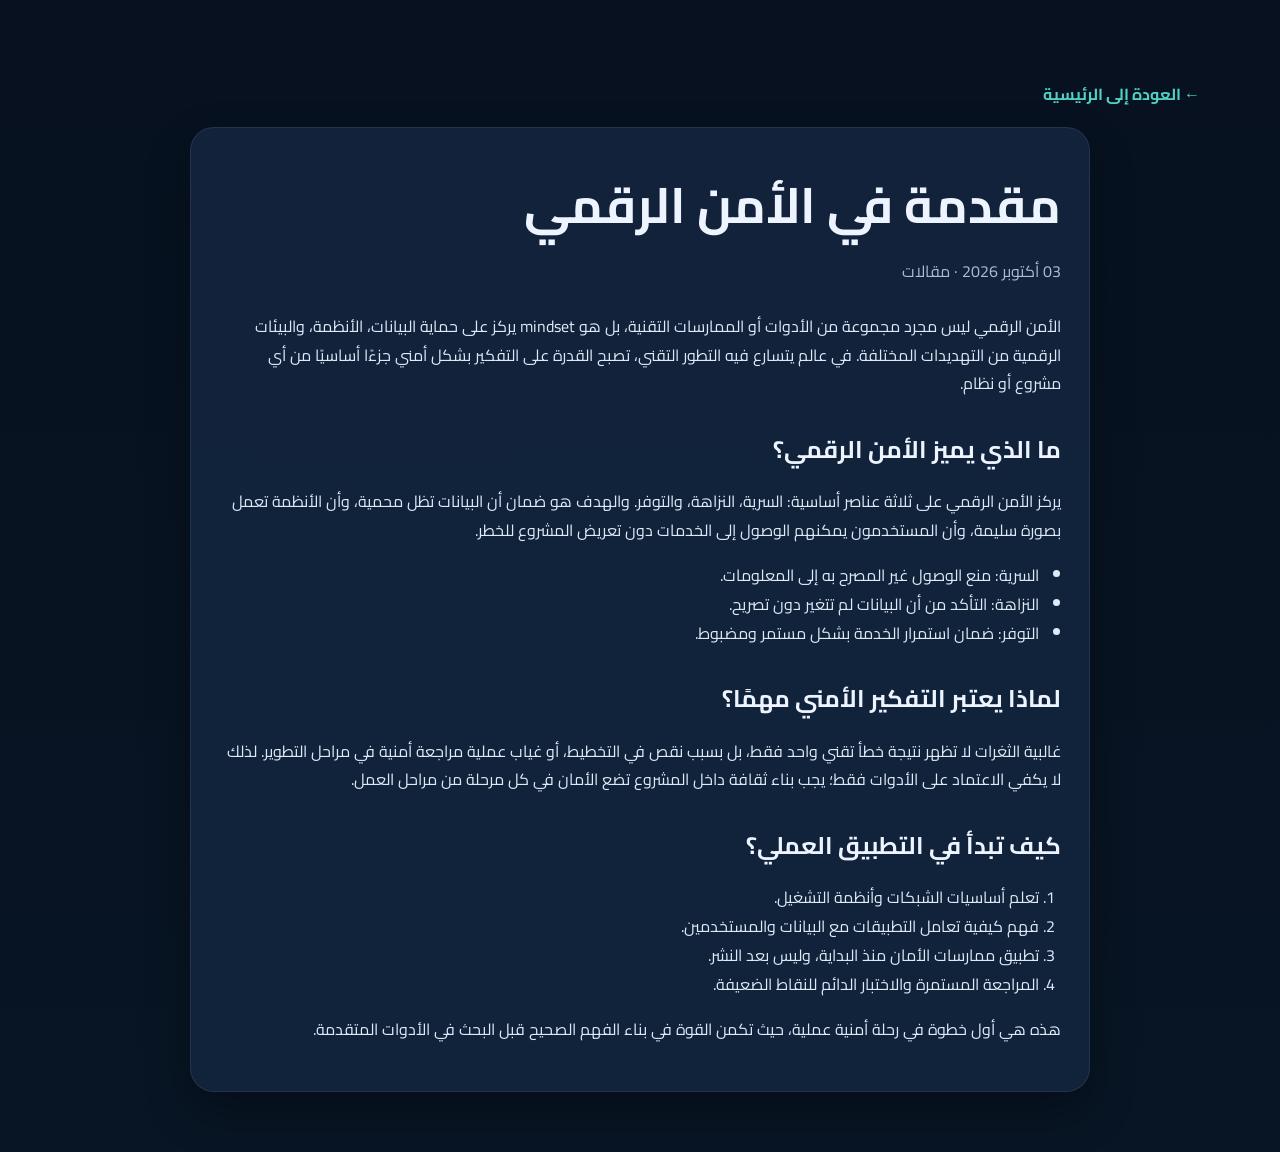
<file: articles/first-article.html>
<!DOCTYPE html>
<html lang="ar" dir="rtl">
  <head>
    <meta charset="UTF-8" />
    <meta name="viewport" content="width=device-width, initial-scale=1.0" />
    <title>مقدمة في الأمن الرقمي</title>
    <link rel="preconnect" href="https://fonts.googleapis.com" />
    <link rel="preconnect" href="https://fonts.gstatic.com" crossorigin />
    <link href="https://fonts.googleapis.com/css2?family=Cairo:wght@400;600;700;800&display=swap" rel="stylesheet" />
    <link rel="stylesheet" href="../styles.css" />
  </head>
  <body>
    <main class="article-page">
      <div class="container">
        <a class="back-link" href="../index.html">← العودة إلى الرئيسية</a>
        <article class="article-shell">
          <h1>مقدمة في الأمن الرقمي</h1>
          <div class="article-meta">03 أكتوبر 2026 · مقالات</div>

          <p>
            الأمن الرقمي ليس مجرد مجموعة من الأدوات أو الممارسات التقنية، بل هو
            mindset يركز على حماية البيانات، الأنظمة، والبيئات الرقمية من التهديدات
            المختلفة. في عالم يتسارع فيه التطور التقني، تصبح القدرة على التفكير
            بشكل أمني جزءًا أساسيًا من أي مشروع أو نظام.
          </p>

          <h2>ما الذي يميز الأمن الرقمي؟</h2>
          <p>
            يركز الأمن الرقمي على ثلاثة عناصر أساسية: السرية، النزاهة، والتوفر.
            والهدف هو ضمان أن البيانات تظل محمية، وأن الأنظمة تعمل بصورة سليمة، وأن
            المستخدمون يمكنهم الوصول إلى الخدمات دون تعريض المشروع للخطر.
          </p>

          <ul>
            <li>السرية: منع الوصول غير المصرح به إلى المعلومات.</li>
            <li>النزاهة: التأكد من أن البيانات لم تتغير دون تصريح.</li>
            <li>التوفر: ضمان استمرار الخدمة بشكل مستمر ومضبوط.</li>
          </ul>

          <h2>لماذا يعتبر التفكير الأمني مهمًا؟</h2>
          <p>
            غالبية الثغرات لا تظهر نتيجة خطأ تقني واحد فقط، بل بسبب نقص في
            التخطيط، أو غياب عملية مراجعة أمنية في مراحل التطوير. لذلك لا يكفي
            الاعتماد على الأدوات فقط؛ يجب بناء ثقافة داخل المشروع تضع الأمان في
            كل مرحلة من مراحل العمل.
          </p>

          <h2>كيف تبدأ في التطبيق العملي؟</h2>
          <ol>
            <li>تعلم أساسيات الشبكات وأنظمة التشغيل.</li>
            <li>فهم كيفية تعامل التطبيقات مع البيانات والمستخدمين.</li>
            <li>تطبيق ممارسات الأمان منذ البداية، وليس بعد النشر.</li>
            <li>المراجعة المستمرة والاختبار الدائم للنقاط الضعيفة.</li>
          </ol>

          <p>
            هذه هي أول خطوة في رحلة أمنية عملية، حيث تكمن القوة في بناء الفهم
            الصحيح قبل البحث في الأدوات المتقدمة.
          </p>
        </article>
      </div>
    </main>
  </body>
</html>
</file>
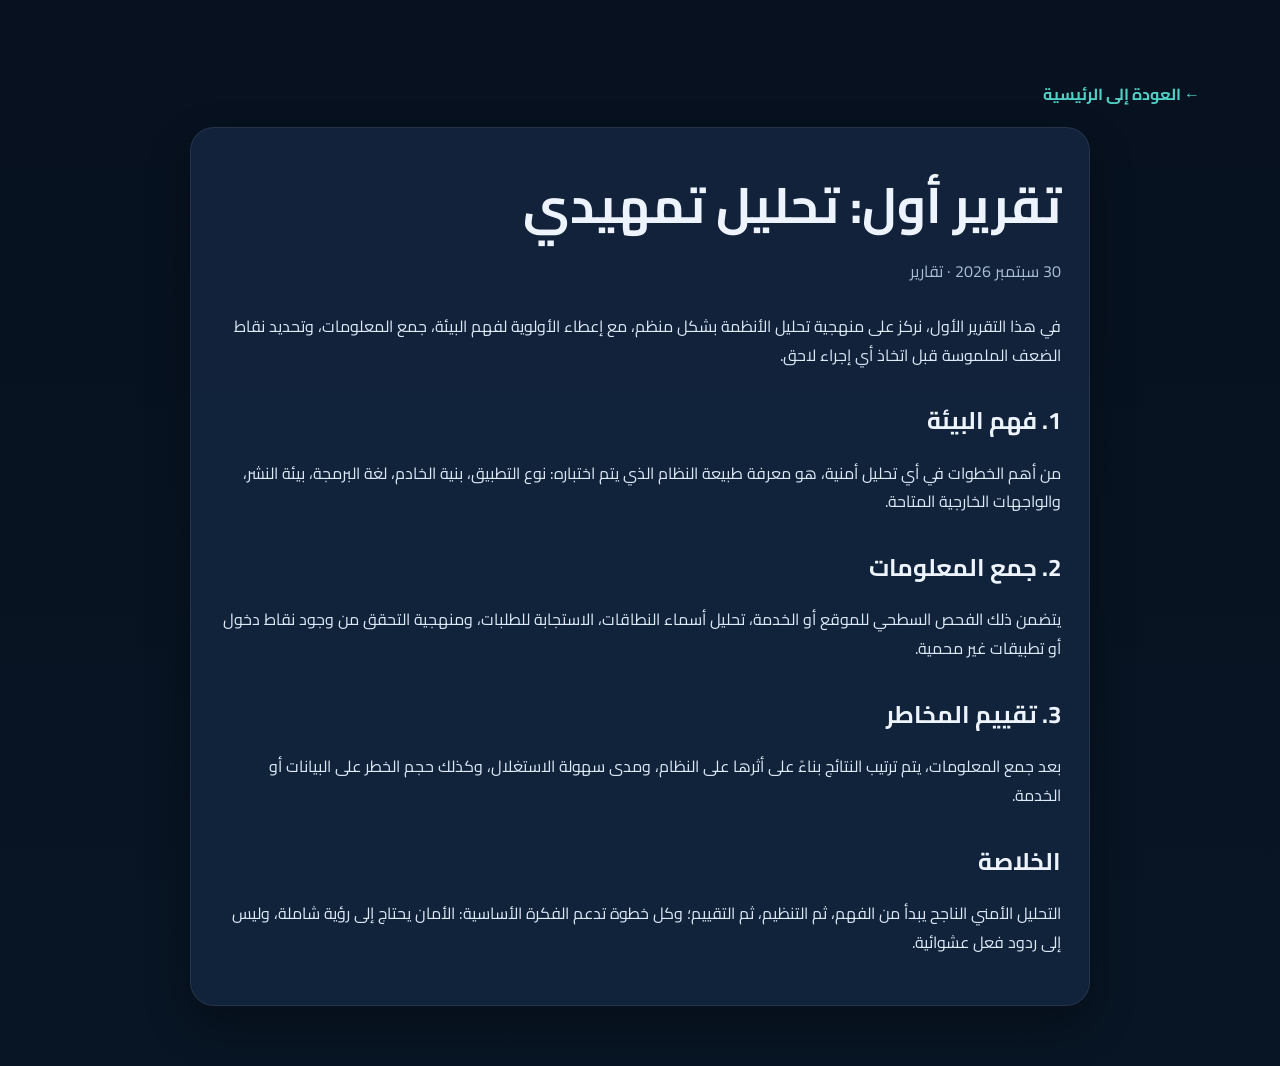
<file: reports/security-report-01.html>
<!DOCTYPE html>
<html lang="ar" dir="rtl">
  <head>
    <meta charset="UTF-8" />
    <meta name="viewport" content="width=device-width, initial-scale=1.0" />
    <title>تقرير أول: تحليل تمهيدي</title>
    <link rel="preconnect" href="https://fonts.googleapis.com" />
    <link rel="preconnect" href="https://fonts.gstatic.com" crossorigin />
    <link href="https://fonts.googleapis.com/css2?family=Cairo:wght@400;600;700;800&display=swap" rel="stylesheet" />
    <link rel="stylesheet" href="../styles.css" />
  </head>
  <body>
    <main class="report-page">
      <div class="container">
        <a class="back-link" href="../index.html">← العودة إلى الرئيسية</a>
        <article class="report-shell">
          <h1>تقرير أول: تحليل تمهيدي</h1>
          <div class="article-meta">30 سبتمبر 2026 · تقارير</div>

          <p>
            في هذا التقرير الأول، نركز على منهجية تحليل الأنظمة بشكل منظم، مع
            إعطاء الأولوية لفهم البيئة، جمع المعلومات، وتحديد نقاط الضعف الملموسة
            قبل اتخاذ أي إجراء لاحق.
          </p>

          <h2>1. فهم البيئة</h2>
          <p>
            من أهم الخطوات في أي تحليل أمنية، هو معرفة طبيعة النظام الذي يتم
            اختباره: نوع التطبيق، بنية الخادم، لغة البرمجة، بيئة النشر، والواجهات
            الخارجية المتاحة.
          </p>

          <h2>2. جمع المعلومات</h2>
          <p>
            يتضمن ذلك الفحص السطحي للموقع أو الخدمة، تحليل أسماء النطاقات، الاستجابة
            للطلبات، ومنهجية التحقق من وجود نقاط دخول أو تطبيقات غير محمية.
          </p>

          <h2>3. تقييم المخاطر</h2>
          <p>
            بعد جمع المعلومات، يتم ترتيب النتائج بناءً على أثرها على النظام، ومدى
            سهولة الاستغلال، وكذلك حجم الخطر على البيانات أو الخدمة.
          </p>

          <h2>الخلاصة</h2>
          <p>
            التحليل الأمني الناجح يبدأ من الفهم، ثم التنظيم، ثم التقييم؛ وكل خطوة
            تدعم الفكرة الأساسية: الأمان يحتاج إلى رؤية شاملة، وليس إلى ردود فعل
            عشوائية.
          </p>
        </article>
      </div>
    </main>
  </body>
</html>
</file>
<file: styles.css>
* {
  box-sizing: border-box;
}

:root {
  --bg: #07111f;
  --bg-alt: #0d1a2b;
  --panel: #12243d;
  --panel-soft: #18304d;
  --text: #edf4ff;
  --muted: #a9bdd6;
  --primary: #4fd1c5;
  --secondary: #7c9cff;
  --border: rgba(255, 255, 255, 0.08);
  --shadow: 0 20px 45px rgba(0, 0, 0, 0.28);
}

html {
  scroll-behavior: smooth;
}

body {
  margin: 0;
  font-family: "Cairo", sans-serif;
  background: linear-gradient(180deg, var(--bg) 0%, #081524 100%);
  color: var(--text);
  line-height: 1.8;
}

img {
  max-width: 100%;
}

.container {
  width: min(1120px, calc(100% - 32px));
  margin: 0 auto;
}

.site-header {
  position: sticky;
  top: 0;
  z-index: 10;
  backdrop-filter: blur(10px);
  background: rgba(7, 17, 31, 0.8);
  border-bottom: 1px solid var(--border);
}

.nav {
  display: flex;
  align-items: center;
  justify-content: space-between;
  min-height: 76px;
  gap: 24px;
}

.brand {
  font-size: 1.5rem;
  font-weight: 800;
  letter-spacing: 0.5px;
}

.nav-links {
  display: flex;
  gap: 26px;
  flex-wrap: wrap;
}

.nav-links a {
  color: var(--text);
  text-decoration: none;
  opacity: 0.85;
  transition: opacity 0.2s ease;
}

.nav-links a:hover {
  opacity: 1;
}

.hero {
  padding: 90px 0 54px;
}

.hero-content {
  display: grid;
  grid-template-columns: 1.4fr 0.9fr;
  align-items: center;
  gap: 48px;
}

.eyebrow {
  display: inline-block;
  margin-bottom: 18px;
  color: var(--primary);
  font-weight: 700;
  letter-spacing: 0.5px;
}

.hero h1 {
  font-size: clamp(2.3rem, 4vw, 4rem);
  line-height: 1.2;
  margin: 0 0 18px;
}

.hero p {
  color: var(--muted);
  font-size: 1.05rem;
  max-width: 620px;
}

.cta-row {
  display: flex;
  gap: 16px;
  flex-wrap: wrap;
  margin-top: 26px;
}

.btn {
  display: inline-flex;
  align-items: center;
  justify-content: center;
  padding: 14px 22px;
  border-radius: 14px;
  text-decoration: none;
  font-weight: 700;
  transition: transform 0.2s ease, opacity 0.2s ease;
}

.btn:hover {
  transform: translateY(-1px);
}

.btn.primary {
  background: linear-gradient(135deg, var(--primary), #50c3ff);
  color: #06121c;
}

.btn.secondary {
  background: rgba(255, 255, 255, 0.04);
  border: 1px solid var(--border);
  color: var(--text);
}

.hero-panel {
  display: flex;
  justify-content: center;
}

.panel-box {
  width: min(100%, 420px);
  background: linear-gradient(180deg, rgba(18, 36, 61, 0.9), rgba(12, 23, 38, 0.95));
  border: 1px solid var(--border);
  border-radius: 22px;
  padding: 24px;
  box-shadow: var(--shadow);
}

.panel-box .meta {
  color: var(--primary);
  margin: 0 0 12px;
  font-size: 0.9rem;
  font-weight: 700;
}

.panel-box h3 {
  margin: 0 0 10px;
  font-size: 1.6rem;
}

.panel-box p {
  margin: 0;
  color: var(--muted);
}

.section {
  padding: 48px 0 58px;
}

.section.alt {
  background: rgba(255, 255, 255, 0.015);
  border-top: 1px solid var(--border);
  border-bottom: 1px solid var(--border);
}

.section-title {
  margin-bottom: 30px;
}

.section-title span {
  display: inline-block;
  color: var(--primary);
  font-weight: 700;
  margin-bottom: 8px;
}

.section-title h2 {
  margin: 0;
  font-size: clamp(1.8rem, 3vw, 2.6rem);
}

.card-grid {
  display: grid;
  grid-template-columns: repeat(3, minmax(0, 1fr));
  gap: 26px;
}

.post-card {
  background: linear-gradient(180deg, rgba(18, 36, 61, 0.95), rgba(10, 18, 29, 0.96));
  border: 1px solid var(--border);
  border-radius: 18px;
  padding: 22px;
  box-shadow: var(--shadow);
}

.tag {
  display: inline-block;
  color: #06121c;
  background: var(--primary);
  padding: 6px 12px;
  border-radius: 999px;
  font-size: 0.75rem;
  font-weight: 700;
}

.tag.report {
  background: #8ab4ff;
}

.post-card h3 {
  margin: 16px 0 8px;
  font-size: 1.45rem;
}

.post-card p {
  margin: 0;
  color: var(--muted);
}

.meta-row {
  margin-top: 18px;
  display: flex;
  align-items: center;
  justify-content: space-between;
  gap: 12px;
  font-size: 0.9rem;
  color: var(--muted);
}

.meta-row a {
  color: var(--primary);
  text-decoration: none;
  font-weight: 700;
}

.about-box {
  display: grid;
  grid-template-columns: 0.9fr 1.1fr;
  gap: 28px;
  align-items: center;
  background: rgba(18, 36, 61, 0.95);
  border: 1px solid var(--border);
  border-radius: 22px;
  padding: 34px 28px;
}

.about-box h2 {
  margin: 0;
  font-size: clamp(1.7rem, 3vw, 2.5rem);
}

.about-box p {
  margin: 0;
  color: var(--muted);
}

.site-footer {
  border-top: 1px solid var(--border);
  padding: 22px 0 38px;
}

.footer-inner {
  display: flex;
  justify-content: space-between;
  gap: 16px;
  flex-wrap: wrap;
  color: var(--muted);
}

.article-page,
.report-page {
  padding: 80px 0 60px;
}

.article-shell,
.report-shell {
  max-width: 900px;
  margin: 0 auto;
  background: rgba(18, 36, 61, 0.95);
  border: 1px solid var(--border);
  border-radius: 24px;
  box-shadow: var(--shadow);
  padding: 32px 28px;
}

.article-shell h1,
.report-shell h1 {
  margin: 0 0 8px;
  font-size: clamp(2rem, 4vw, 3.1rem);
}

.article-shell .article-meta,
.report-shell .article-meta {
  color: var(--muted);
  margin-bottom: 26px;
}

.article-shell h2,
.report-shell h2 {
  font-size: 1.5rem;
  margin-top: 30px;
  margin-bottom: 12px;
}

.article-shell p,
.report-shell p,
.article-shell li,
.report-shell li {
  color: #dfeaf8;
}

.article-shell ul,
.report-shell ul,
.article-shell ol,
.report-shell ol {
  padding-right: 22px;
}

.back-link {
  display: inline-block;
  margin-bottom: 18px;
  color: var(--primary);
  text-decoration: none;
  font-weight: 700;
}

@media (max-width: 900px) {
  .hero-content,
  .about-box,
  .card-grid {
    grid-template-columns: 1fr;
  }

  .hero {
    padding-top: 62px;
  }
}

@media (max-width: 560px) {
  .nav {
    flex-direction: column;
    justify-content: center;
    align-items: flex-start;
    padding: 18px 0;
  }

  .nav-links {
    gap: 14px;
  }

  .hero h1 {
    font-size: 2.4rem;
  }

  .article-shell,
  .report-shell {
    padding: 24px 18px;
  }
}
</file>
